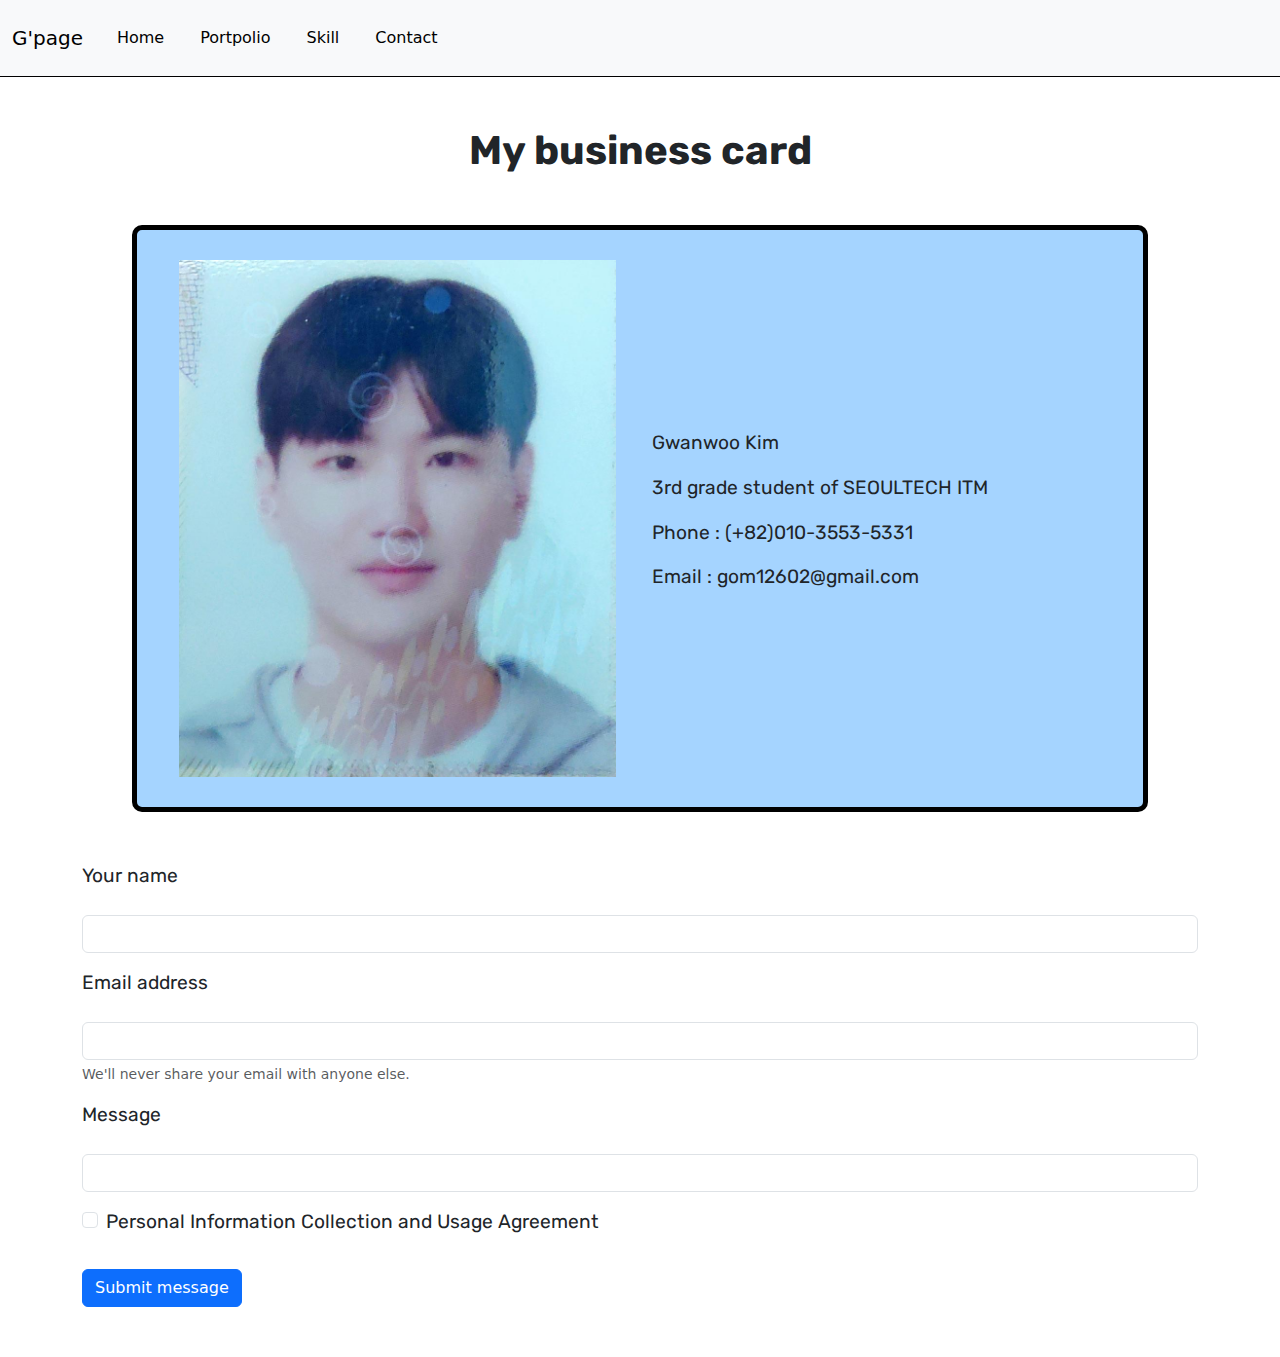
<file: contact.html>
<!DOCTYPE html>
<html lang="en">
  <head>
    <meta charset="utf-8">
    <meta name="viewport" content="width=device-width, initial-scale=1">
    <title>Contact</title>
    <link rel="stylesheet" href="style.css">

    <link rel="preconnect" href="https://fonts.googleapis.com">
    <link rel="preconnect" href="https://fonts.gstatic.com" crossorigin>
    <link href="https://fonts.googleapis.com/css2?family=Nanum+Gothic&family=Rubik:ital,wght@0,300..900;1,300..900&display=swap" rel="stylesheet">

    <link href="https://cdn.jsdelivr.net/npm/bootstrap@5.3.3/dist/css/bootstrap.min.css" rel="stylesheet" integrity="sha384-QWTKZyjpPEjISv5WaRU9OFeRpok6YctnYmDr5pNlyT2bRjXh0JMhjY6hW+ALEwIH" crossorigin="anonymous">
  </head>
  <body>
    <nav class="navbar navbar-expand-lg bg-body-tertiary custom-navbar">
        <div class="container-fluid justify-content-center">
          <a class="navbar-brand" href="index.html">G'page</a>
          <button class="navbar-toggler" type="button" data-bs-toggle="collapse" data-bs-target="#navbarSupportedContent" aria-controls="navbarSupportedContent" aria-expanded="false" aria-label="Toggle navigation">
            <span class="navbar-toggler-icon"></span>
          </button>
          <div class="collapse navbar-collapse justify-content-center" id="navbarSupportedContent">
            <ul class="navbar-nav me-auto mb-2 mb-lg-0 justify-content-center">
              <li class="nav-item">
                <a class="nav-link" href="index.html">Home</a>
              </li>
              <li class="nav-item">
                <a class="nav-link" href="portpoilo.html">Portpolio</a>
              </li>
              <li class="nav-item">
                <a class="nav-link" href="skill.html">Skill</a>
              </li>
              <li class="nav-item">
                <a class="nav-link active" aria-current="page" href="contact.html">Contact</a>
              </li>
            </ul>
          </div>
        </div>
      </nav>

      <h1>My business card</h1>

      <div class="container">
        <div class="container-border">
          <div class="row">
            <div class="col-md-6">
              <div class="container-fluid">
                <img src="source/self.jpg" alt="self" class="img-fluid">
              </div>
            </div>
            <div class="col-md-6">
              <div id="cardtext">
                <p class="custom-paragraph">Gwanwoo Kim</p>
                <p class="custom-paragraph">3rd grade student of SEOULTECH ITM</p>
                <p class="custom-paragraph">Phone : (+82)010-3553-5331</p>
                <p>Email : gom12602@gmail.com</p>
              </div>
            </div>
          </div>
        </div>

        <div> 
          <form>
          <div class="mb-3">
            <label for="exampleInputName1" class="form-label"><p>Your name</p></label>
            <input type="name" class="form-control" id="exampleInputName1">
          </div>
          <div class="mb-3">
            <label for="exampleInputEmail1" class="form-label"><p>Email address</p></label>
            <input type="email" class="form-control" id="exampleInputEmail1" aria-describedby="emailHelp">
            <div id="emailHelp" class="form-text">We'll never share your email with anyone else.</div>
          </div>
          <div class="mb-3">
            <label for="exampleInputMsg" class="form-label"><p>Message</p></label>
            <input type="message" class="form-control" id="exampleInputMessage">
          </div>
          <div class="mb-3 form-check">
            <input type="checkbox" class="form-check-input" id="exampleCheck1">
            <label class="form-check-label" for="exampleCheck1"><p>Personal Information Collection and Usage Agreement</p></label>
          </div>
          <button type="button" class="btn btn-primary" data-bs-toggle="modal" data-bs-target="#exampleModal" style="margin-bottom: 50px;">Submit message</button>
        </form>
        </div>  
      </div>
        
      <div class="modal fade" id="exampleModal" tabindex="-1" aria-labelledby="exampleModalLabel" aria-hidden="true">
        <div class="modal-dialog">
          <div class="modal-content">
            <div class="modal-header">
              <h5 class="modal-title" id="exampleModalLabel">Message</h5>
              <button type="button" class="btn-close" data-bs-dismiss="modal" aria-label="Close"></button>
            </div>
            <div class="modal-body">
              Back-end is not developed yet!
            </div>
            <div class="modal-footer">
              <button type="button" class="btn btn-secondary" data-bs-dismiss="modal">Close</button>
            </div>
          </div>
        </div>
      </div>
    
    <script src="https://cdn.jsdelivr.net/npm/bootstrap@5.3.3/dist/js/bootstrap.bundle.min.js" integrity="sha384-YvpcrYf0tY3lHB60NNkmXc5s9fDVZLESaAA55NDzOxhy9GkcIdslK1eN7N6jIeHz" crossorigin="anonymous"></script>
  </body>
</html>
</file>
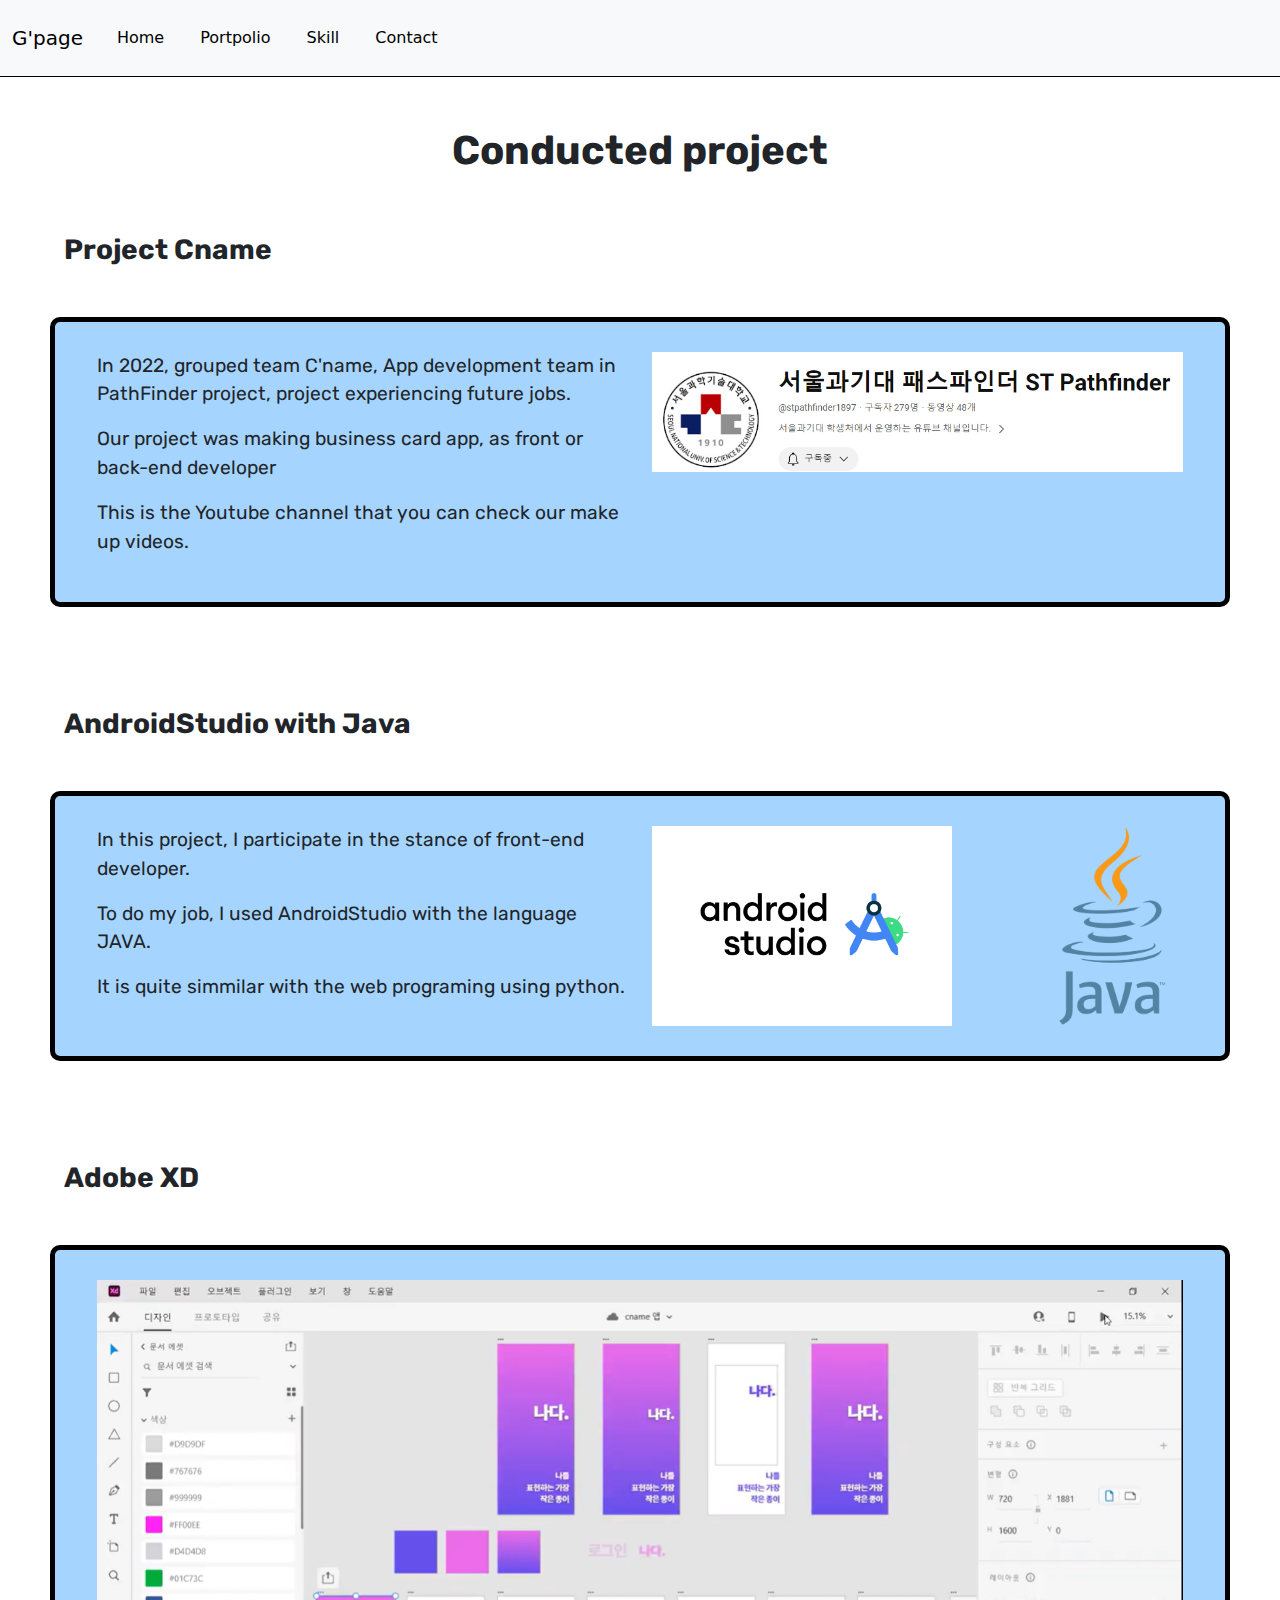
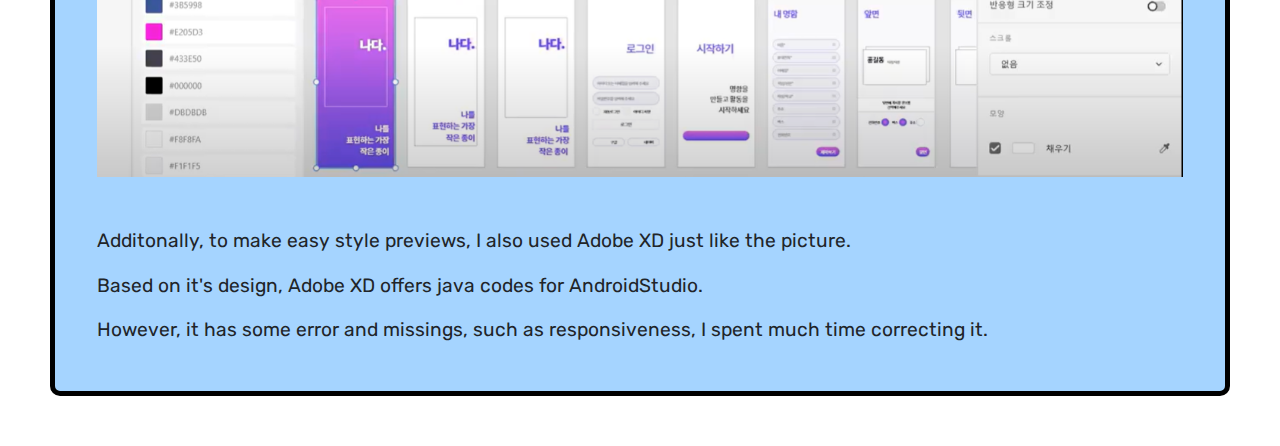
<file: portpoilo.html>
<!DOCTYPE html>
<html lang="en">
<head>
    <meta charset="UTF-8">
    <meta name="viewport" content="width=device-width, initial-scale=1.0">
    <title>Portpolio</title>

    <link rel="preconnect" href="https://fonts.googleapis.com">
    <link rel="preconnect" href="https://fonts.gstatic.com" crossorigin>
    <link href="https://fonts.googleapis.com/css2?family=Nanum+Gothic&family=Rubik:ital,wght@0,300..900;1,300..900&display=swap" rel="stylesheet">

    <link rel="stylesheet" href="style.css">
    
    <link href="https://cdn.jsdelivr.net/npm/bootstrap@5.3.3/dist/css/bootstrap.min.css" rel="stylesheet" integrity="sha384-QWTKZyjpPEjISv5WaRU9OFeRpok6YctnYmDr5pNlyT2bRjXh0JMhjY6hW+ALEwIH" crossorigin="anonymous">
</head>
<body>
    <nav class="navbar navbar-expand-lg bg-body-tertiary custom-navbar">
        <div class="container-fluid justify-content-center">
            <a class="navbar-brand" href="index.html">G'page</a>
            <button class="navbar-toggler" type="button" data-bs-toggle="collapse" data-bs-target="#navbarSupportedContent" aria-controls="navbarSupportedContent" aria-expanded="false" aria-label="Toggle navigation">
                <span class="navbar-toggler-icon"></span>
            </button>
            <div class="collapse navbar-collapse justify-content-center" id="navbarSupportedContent">
                <ul class="navbar-nav me-auto mb-2 mb-lg-0 justify-content-center">
                    <li class="nav-item">
                        <a class="nav-link" href="index.html">Home</a>
                    </li>
                    <li class="nav-item">
                        <a class="nav-link active" aria-current="page" href="portpoilo.html">Portpolio</a>
                    </li>
                    <li class="nav-item">
                        <a class="nav-link" href="skill.html">Skill</a>
                    </li>
                    <li class="nav-item">
                        <a class="nav-link" href="contact.html">Contact</a>
                    </li>
                </ul>
            </div>
        </div>
    </nav>

    <h1>Conducted project</h1>

    <h3>Project Cname</h3>
    <div class="container-border">
        <div class="container">
            <div class="row">
                <div class="col-md-6">
                    <div>
                        <p>In 2022, grouped team C'name, App development team in PathFinder project, project experiencing future jobs.</p>
                        <p>Our project was making business card app, as front or back-end developer</p>
                        <p>This is the Youtube channel that you can check our make up videos.</p>
                    </div>
                </div>
                <div class="col-md-6">
                    <a href="https://www.youtube.com/watch?v=G8y15MphKd4">
                        <img src="source/pathfinder.png" alt="pathfinder" class="img-fluid">
                    </a>
                </div>
            </div>
        </div>
    </div>
    
    <h3> AndroidStudio with Java</h3>
    <div class="container-border">
        <div class="container">
            <div class="row">
                <div class="col-md-6">
                    <div>
                    <p>In this project, I participate in the stance of front-end developer.</p>
                    <p>To do my job, I used AndroidStudio with the language JAVA.</p>
                    <p>It is quite simmilar with the web programing using python.</p>
                     </div>
                </div>
                <div class="col-md-6">
                    <div>
                        <img src="source/andstu.PNG" alt="andstu" class="img-fluid" >
                        <img src="source/java.png" alt="java" class="img-fluid">
                    </div>
                </div>
            </div>
        </div>
    </div>

    <h3>Adobe XD</h3>
    <div class="container-border">
        <div class="container" id="adob">
            <div class="col-md-12">
                <div>
                    <img src="source/adobe.png" alt="adobe" class="img-fluid">
                </div>
            </div>
            <div class="col-md-12">
                <div>
                    <p>Additonally, to make easy style previews, I also used Adobe XD just like the picture.</p>
                    <p>Based on it's design, Adobe XD offers java codes for AndroidStudio.</p>
                    <p>However, it has some error and missings, such as responsiveness, I spent much time correcting it.</p>
                </div>
            </div>
        </div>
    </div>

    <script src="https://cdn.jsdelivr.net/npm/bootstrap@5.3.3/dist/js/bootstrap.bundle.min.js" integrity="sha384-YvpcrYf0tY3lHB60NNkmXc5s9fDVZLESaAA55NDzOxhy9GkcIdslK1eN7N6jIeHz" crossorigin="anonymous"></script>
  </body>
</html>
</file>
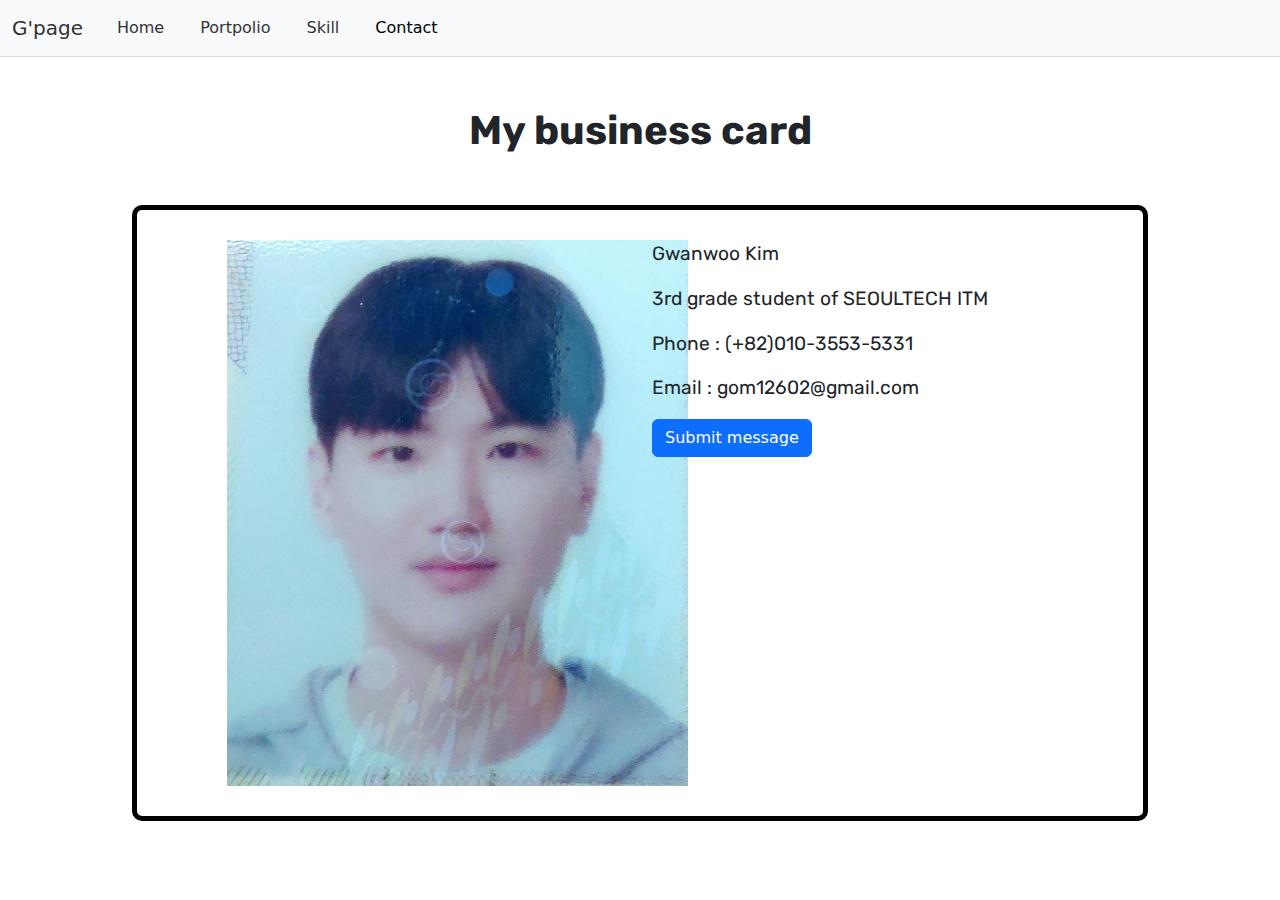
<file: .github/contact.html>
<!DOCTYPE html>
<html lang="en">
  <head>
    <meta charset="utf-8">
    <meta name="viewport" content="width=device-width, initial-scale=1">
    <title>Contact</title>
    <link rel="stylesheet" href="style.css">

    <link rel="preconnect" href="https://fonts.googleapis.com">
    <link rel="preconnect" href="https://fonts.gstatic.com" crossorigin>
    <link href="https://fonts.googleapis.com/css2?family=Nanum+Gothic&family=Rubik:ital,wght@0,300..900;1,300..900&display=swap" rel="stylesheet">

    <link href="https://cdn.jsdelivr.net/npm/bootstrap@5.3.3/dist/css/bootstrap.min.css" rel="stylesheet" integrity="sha384-QWTKZyjpPEjISv5WaRU9OFeRpok6YctnYmDr5pNlyT2bRjXh0JMhjY6hW+ALEwIH" crossorigin="anonymous">
  </head>
  <body>
    <nav class="navbar navbar-expand-lg bg-body-tertiary custom-navbar">
        <div class="container-fluid justify-content-center">
          <a class="navbar-brand" href="homepage.html">G'page</a>
          <button class="navbar-toggler" type="button" data-bs-toggle="collapse" data-bs-target="#navbarSupportedContent" aria-controls="navbarSupportedContent" aria-expanded="false" aria-label="Toggle navigation">
            <span class="navbar-toggler-icon"></span>
          </button>
          <div class="collapse navbar-collapse justify-content-center" id="navbarSupportedContent">
            <ul class="navbar-nav me-auto mb-2 mb-lg-0 justify-content-center">
              <li class="nav-item">
                <a class="nav-link" href="homepage.html">Home</a>
              </li>
              <li class="nav-item">
                <a class="nav-link" href="portpoilo.html">Portpolio</a>
              </li>
              <li class="nav-item">
                <a class="nav-link" href="skill.html">Skill</a>
              </li>
              <li class="nav-item">
                <a class="nav-link active" aria-current="page" href="contact.html">Contact</a>
              </li>
            </ul>
          </div>
        </div>
      </nav>

      <h1>My business card</h1>

      <div class="container">
        <div class="container-border">
          <div class="row">
            <div class="col-md-6">
                <img src="self.jpg" alt="self" class="img-fluid">
            </div>
            <div class="col-md-6">
                <p class="mb-3">Gwanwoo Kim</p>
                <p class="mb-3">3rd grade student of SEOULTECH ITM</p>
                <p class="mb-3">Phone : (+82)010-3553-5331</p>
                <p>Email : gom12602@gmail.com</p>
                <button type="button" class="btn btn-primary" data-bs-toggle="modal" data-bs-target="#exampleModal">Submit message</button>
            </div>
          </div>
        </div>
      </div>

      <div class="modal fade" id="exampleModal" tabindex="-1" aria-labelledby="exampleModalLabel" aria-hidden="true">
        <div class="modal-dialog">
          <div class="modal-content">
            <div class="modal-header">
              <h5 class="modal-title" id="exampleModalLabel">Message</h5>
              <button type="button" class="btn-close" data-bs-dismiss="modal" aria-label="Close"></button>
            </div>
            <div class="modal-body">
              Back-end is not developed yet!
            </div>
            <div class="modal-footer">
              <button type="button" class="btn btn-secondary" data-bs-dismiss="modal">Close</button>
            </div>
          </div>
        </div>
      </div>
    
    <script src="https://cdn.jsdelivr.net/npm/bootstrap@5.3.3/dist/js/bootstrap.bundle.min.js" integrity="sha384-YvpcrYf0tY3lHB60NNkmXc5s9fDVZLESaAA55NDzOxhy9GkcIdslK1eN7N6jIeHz" crossorigin="anonymous"></script>
  </body>
</html>
</file>
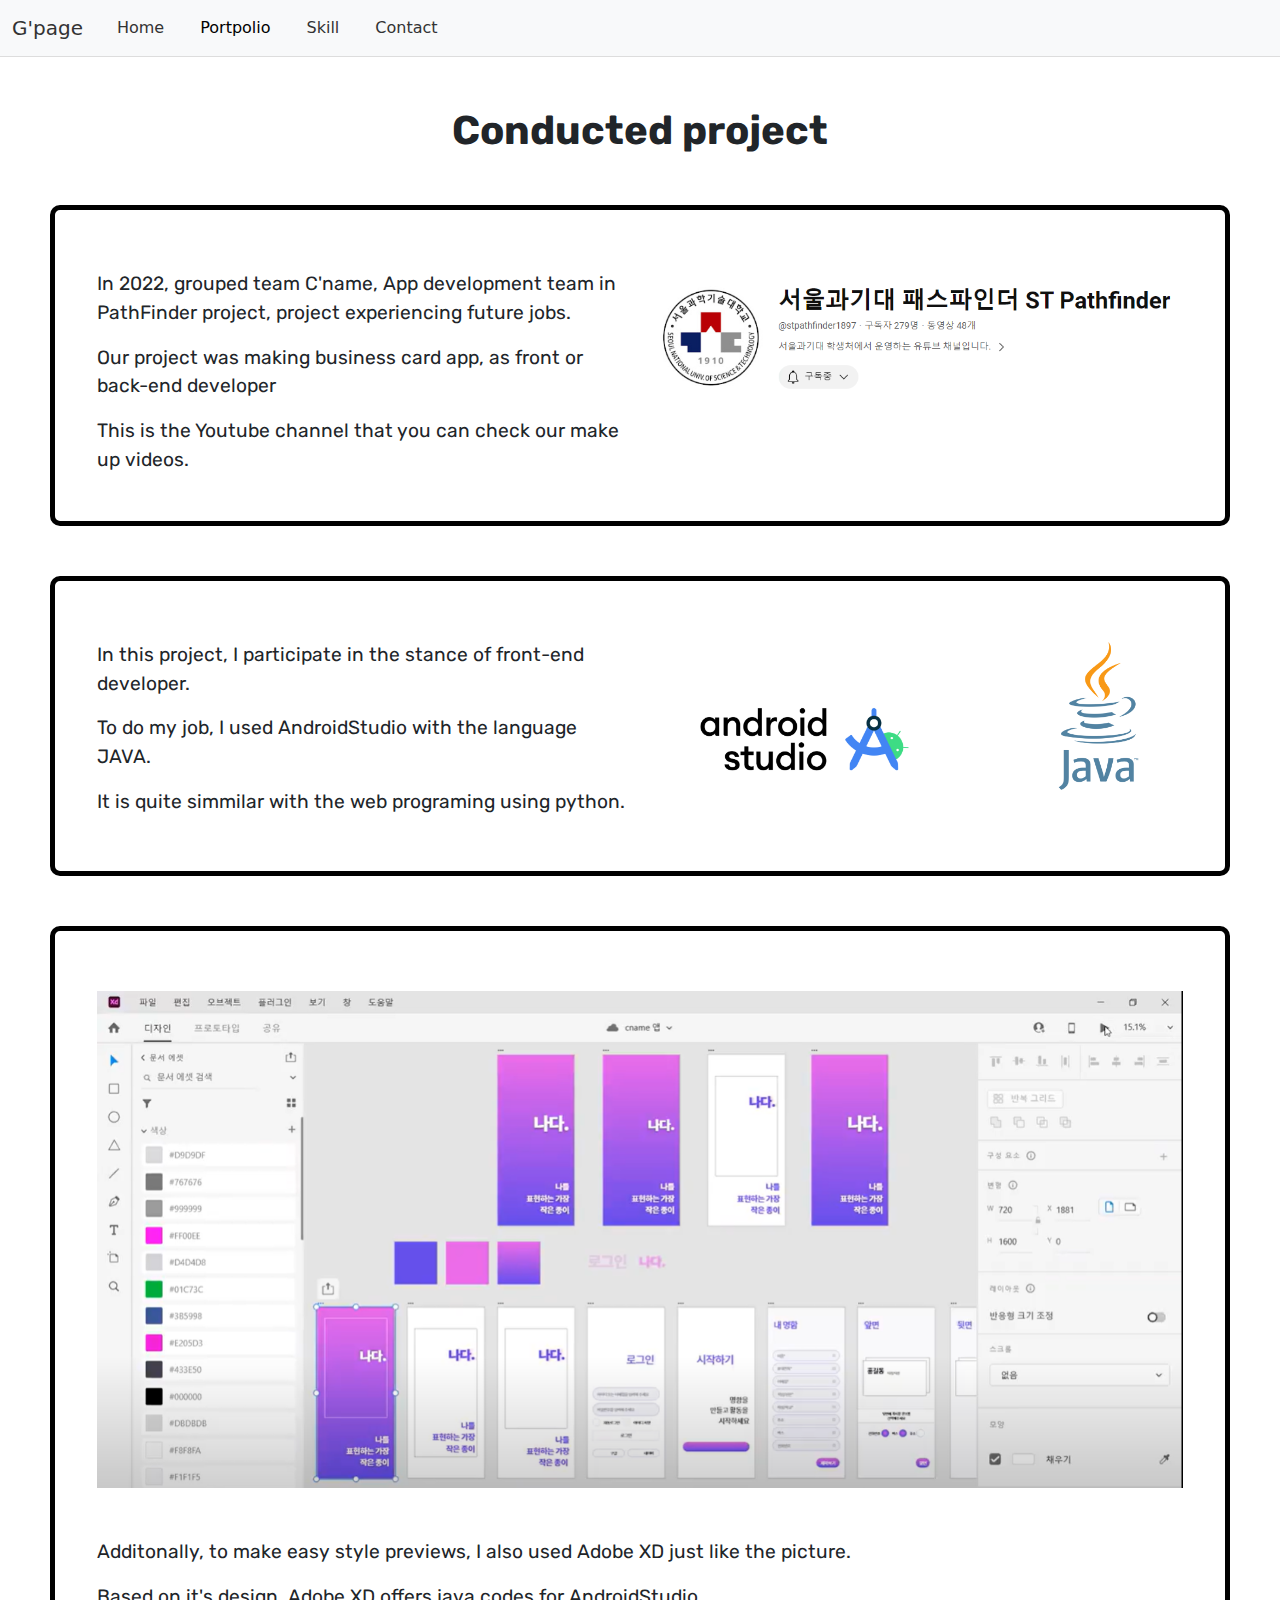
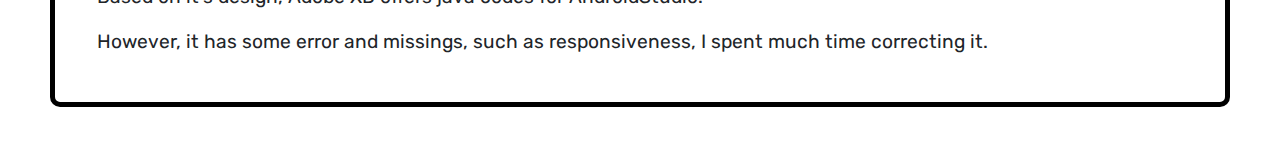
<file: .github/portpoilo.html>
<!DOCTYPE html>
<html lang="en">
<head>
    <meta charset="UTF-8">
    <meta name="viewport" content="width=device-width, initial-scale=1.0">
    <title>Portpolio</title>

    <link rel="preconnect" href="https://fonts.googleapis.com">
    <link rel="preconnect" href="https://fonts.gstatic.com" crossorigin>
    <link href="https://fonts.googleapis.com/css2?family=Nanum+Gothic&family=Rubik:ital,wght@0,300..900;1,300..900&display=swap" rel="stylesheet">

    <link rel="stylesheet" href="style.css">
    
    <link href="https://cdn.jsdelivr.net/npm/bootstrap@5.3.3/dist/css/bootstrap.min.css" rel="stylesheet" integrity="sha384-QWTKZyjpPEjISv5WaRU9OFeRpok6YctnYmDr5pNlyT2bRjXh0JMhjY6hW+ALEwIH" crossorigin="anonymous">
</head>
<body>
    <nav class="navbar navbar-expand-lg bg-body-tertiary custom-navbar">
        <div class="container-fluid justify-content-center">
            <a class="navbar-brand" href="homepage.html">G'page</a>
            <button class="navbar-toggler" type="button" data-bs-toggle="collapse" data-bs-target="#navbarSupportedContent" aria-controls="navbarSupportedContent" aria-expanded="false" aria-label="Toggle navigation">
                <span class="navbar-toggler-icon"></span>
            </button>
            <div class="collapse navbar-collapse justify-content-center" id="navbarSupportedContent">
                <ul class="navbar-nav me-auto mb-2 mb-lg-0 justify-content-center">
                    <li class="nav-item">
                        <a class="nav-link" href="homepage.html">Home</a>
                    </li>
                    <li class="nav-item">
                        <a class="nav-link active" aria-current="page" href="portpoilo.html">Portpolio</a>
                    </li>
                    <li class="nav-item">
                        <a class="nav-link" href="skill.html">Skill</a>
                    </li>
                    <li class="nav-item">
                        <a class="nav-link" href="contact.html">Contact</a>
                    </li>
                </ul>
            </div>
        </div>
    </nav>

    <h1>Conducted project</h1>
    <div class="container-border">
    <div class="container">
        <div class="row">
            <div class="col-md-6">
                <div>
                    <p>In 2022, grouped team C'name, App development team in PathFinder project, project experiencing future jobs.</p>
                    <p>Our project was making business card app, as front or back-end developer</p>
                    <p>This is the Youtube channel that you can check our make up videos.</p>
                </div>
            </div>
            <div class="col-md-6">
                <a href="https://www.youtube.com/watch?v=G8y15MphKd4">
                    <img src="pathfinder.png" alt="pathfinder" class="img-fluid">
                </a>
            </div>
        </div>
    </div>
</div>
    
    <div class="container-border">
    <div class="container">
        <div class="row">
            <div class="col-md-6">
                <div>
                    <p>In this project, I participate in the stance of front-end developer.</p>
                    <p>To do my job, I used AndroidStudio with the language JAVA.</p>
                    <p>It is quite simmilar with the web programing using python.</p>
                </div>
            </div>
            <div class="col-md-6">
                <div>
                    <img src="andstu.PNG" alt="andstu" class="img-fluid" >
                    <img src="java.png" alt="java" class="img-fluid">
                </div>
            </div>
        </div>
    </div>
</div>

<div class="container-border">
    <div class="container">
            <div class="col-md-12">
                <div>
                    <img src="adobe.png" alt="adobe" class="img-fluid">
                </div>
            </div>
            <div class="col-md-12">
                <div>
                    <p>Additonally, to make easy style previews, I also used Adobe XD just like the picture.</p>
                    <p>Based on it's design, Adobe XD offers java codes for AndroidStudio.</p>
                    <p>However, it has some error and missings, such as responsiveness, I spent much time correcting it.</p>
                </div>
             </div>
    </div>
</div>

    <script src="https://cdn.jsdelivr.net/npm/bootstrap@5.3.3/dist/js/bootstrap.bundle.min.js" integrity="sha384-YvpcrYf0tY3lHB60NNkmXc5s9fDVZLESaAA55NDzOxhy9GkcIdslK1eN7N6jIeHz" crossorigin="anonymous"></script>
  </body>
</html>
</file>
<file: style.css>
/* font stlye */
@font-face {
    font-family: 'Rubik'; 
    font-style: normal; 
    font-weight: 400; 
    src: url(source/Rubik-Regular.ttf); 
}
@font-face {
    font-family: 'Rubik-Bold'; 
    font-style: normal; 
    font-weight: 400; 
    src: url(source/Rubik-Bold.ttf); 
}

/* navbar style */
.custom-navbar {  
    border-bottom: 1px solid black; 
}
.custom-navbar .navbar-nav .nav-link {
    color: black;
    margin: 10px;
}
.custom-navbar .navbar-brand {
    color: black
}

/* image style */
img[alt="andstu"]{
    max-width: auto; max-height: 200px;
}
img[alt="java"]{
    max-width: 50%; max-height: 200px; margin-left: 100px; 
}
img[alt="adobe"]{
    max-width: 100%; max-height: auto; margin-bottom: 50px;
}

/* text stlye */
p {
    margin-top: 50px;
    font-family: 'Rubik'; 
    font-size: larger; 
}
h1{
    font-family: 'Rubik-Bold';
    text-align: center;
    margin-top: 100px;
    padding-top: 50px;
    font-size: xx-large;
}
h3{
    padding-top: 50px;
    font-family: 'Rubik-Bold';
    font-size: xx-large;
    margin-left: 5%;
}

/* text container stlye (for change in default)*/
#cardtext{
    height: 100%;
    display: flex;
    flex-direction: column; 
    justify-content: center; 
}
#hometext{
    font-family: 'Rubik-Bold';
    text-align: center;
    padding: 100px;
    font-size: large;
}

/* cotainer border style*/
.container-border {
    background-color:#a5d4ff;
    margin: 50px;
    border: 5px solid black; 
    padding: 20px;
    border-radius: 10px;
    padding: 30px;
}

/* cotainer style for change in default */
#adob {
    display: flex; 
    flex-direction: column; 
    align-items: center; 
}
</file>
<file: .github/style.css>
@font-face {
    font-family: 'Rubik'; 
    font-style: normal; 
    font-weight: 400; 
    src: url(Rubik-Regular.ttf); 
}

@font-face {
    font-family: 'Rubik-Bold'; 
    font-style: normal; 
    font-weight: 400; 
    src: url(Rubik-Bold.ttf); 
}

.custom-navbar {
    background-color: #f0f0f0; /* 배경색 변경 */
    border-bottom: 1px solid #ddd; /* 하단 테두리 추가 */
    padding: 10px 0; /* 위아래 여백 추가 */
  }

  .custom-navbar .navbar-nav .nav-link {
    color: #333; /* 네비게이션 링크 텍스트 색상 변경 */
    margin: 0 10px; /* 네비게이션 링크 사이 여백 추가 */
  }

  .custom-navbar .navbar-brand {
    color: #333; /* 로고 텍스트 색상 변경 */
  }

p {
    margin-top: 50px;
    font-family: 'Rubik'; 
    font-size: larger;
    
}

h1{
    font-family: 'Rubik-Bold';
    text-align: center;
    margin-top: 100px;
    padding-top: 50px;
    font-size: xx-large;
}

.lead{
    font-family: Rubik-Bold;
    font-size: xx-large;
}

#hometext{
    font-family: 'Rubik-Bold';
    text-align: center;
    padding: 100px;
    font-size: large;
}

.container{
    margin-top: 30px;
    align-items: center;
}

.col-md-6{
    margin-top: 30px;

}

img[alt="self"]{
    max-width: 100%; align-items: center; margin-left: 60px;
}

img[alt="pathfinder"]{
    max-width: 100%; max-height: auto;
}

img[alt="andstu"]{
    max-width: auto; max-height: 200px;
}

img[alt="java"]{
    max-width: 50%; max-height: 200px; margin-left: 100px; padding-bottom: 50px;
}

img[alt="adobe"]{
    max-width: 100%; max-height: auto; margin-bottom: 50px;
}

.container-border {
    margin: 50px;
    border: 5px solid black; 
    padding: 20px;
    border-radius: 10px;
    padding: 30px;
}

.progress mt-3{
    font-size: larger;
    
}
</file>
